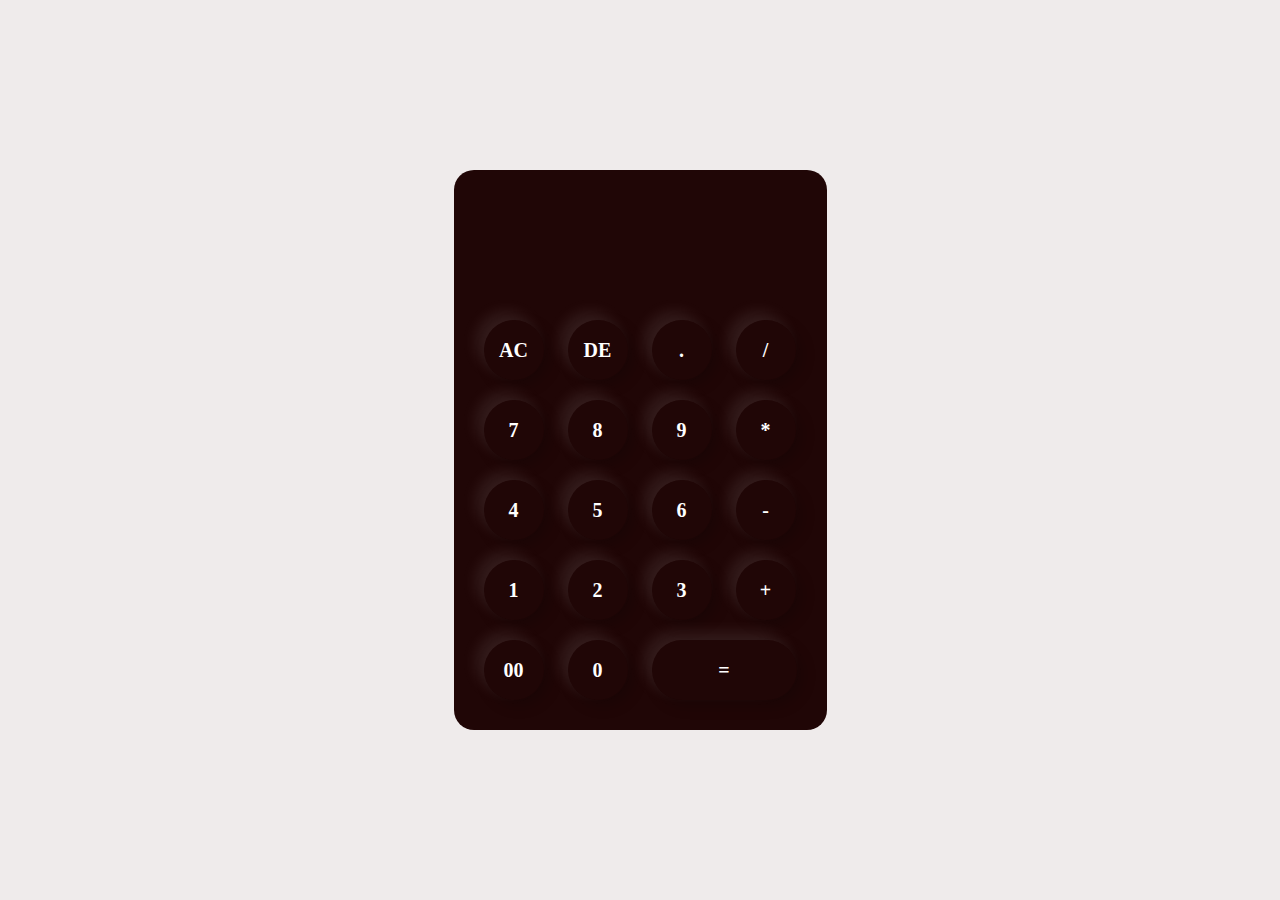
<file: Task 1/index.html>
<!DOCTYPE html>
<html lang="en">
<head>
    <meta charset="UTF-8">
    <meta http-equiv="X-UA-Compatible" content="IE=edge">
    <meta name="viewport" content="width=device-width, initial-scale=1.0">
    <title>Calculator</title>
    <link rel="stylesheet" href="style.css">
</head>
<body>
    <div class="container">
        <div class="calculator">
        <form>
            <div class="display">
                <input type="text" name="display">
            </div>
            <div>
                <input type="button" value="AC" onclick="display.value = ''" class="operator">
                <input type="button" value="DE" onclick="display.value = display.value.toString().slice(0,-1)" class="operator">
                <input type="button" value="." onclick="display.value += '.'" class="operator">
                <input type="button" value="/" onclick="display.value += '/'" class="operator">
            </div>
            <div>
            <input type="button" value="7" onclick="display.value += '7'">
                <input type="button" value="8" onclick="display.value += '8'">
                <input type="button" value="9" onclick="display.value += '9'">
                <input type="button" value="*" onclick="display.value += '*'" class="operator">
            </div>
            <div>
                <input type="button" value="4" onclick="display.value += '4'">
                <input type="button" value="5" onclick="display.value += '5'">
                <input type="button" value="6" onclick="display.value += '6'">
                <input type="button" value="-" onclick="display.value += '-'" class="operator">
                </div>
                <div>
                    <input type="button" value="1" onclick="display.value += '1'">
                    <input type="button" value="2" onclick="display.value += '2'">
                    <input type="button" value="3" onclick="display.value += '3'">
                    <input type="button" value="+" onclick="display.value += '+'" class="operator">
                    </div>
                    <div>
                        <input type="button" value="00" onclick="display.value += '00'">
                        <input type="button" value="0" onclick="display.value += '0'">
                        <input type="button" value="=" onclick="display.value = eval(display.value)" class="equal" class="operator">
                        </div>
            </form>
            </div>
            </div>
</body>
</html>
</file>
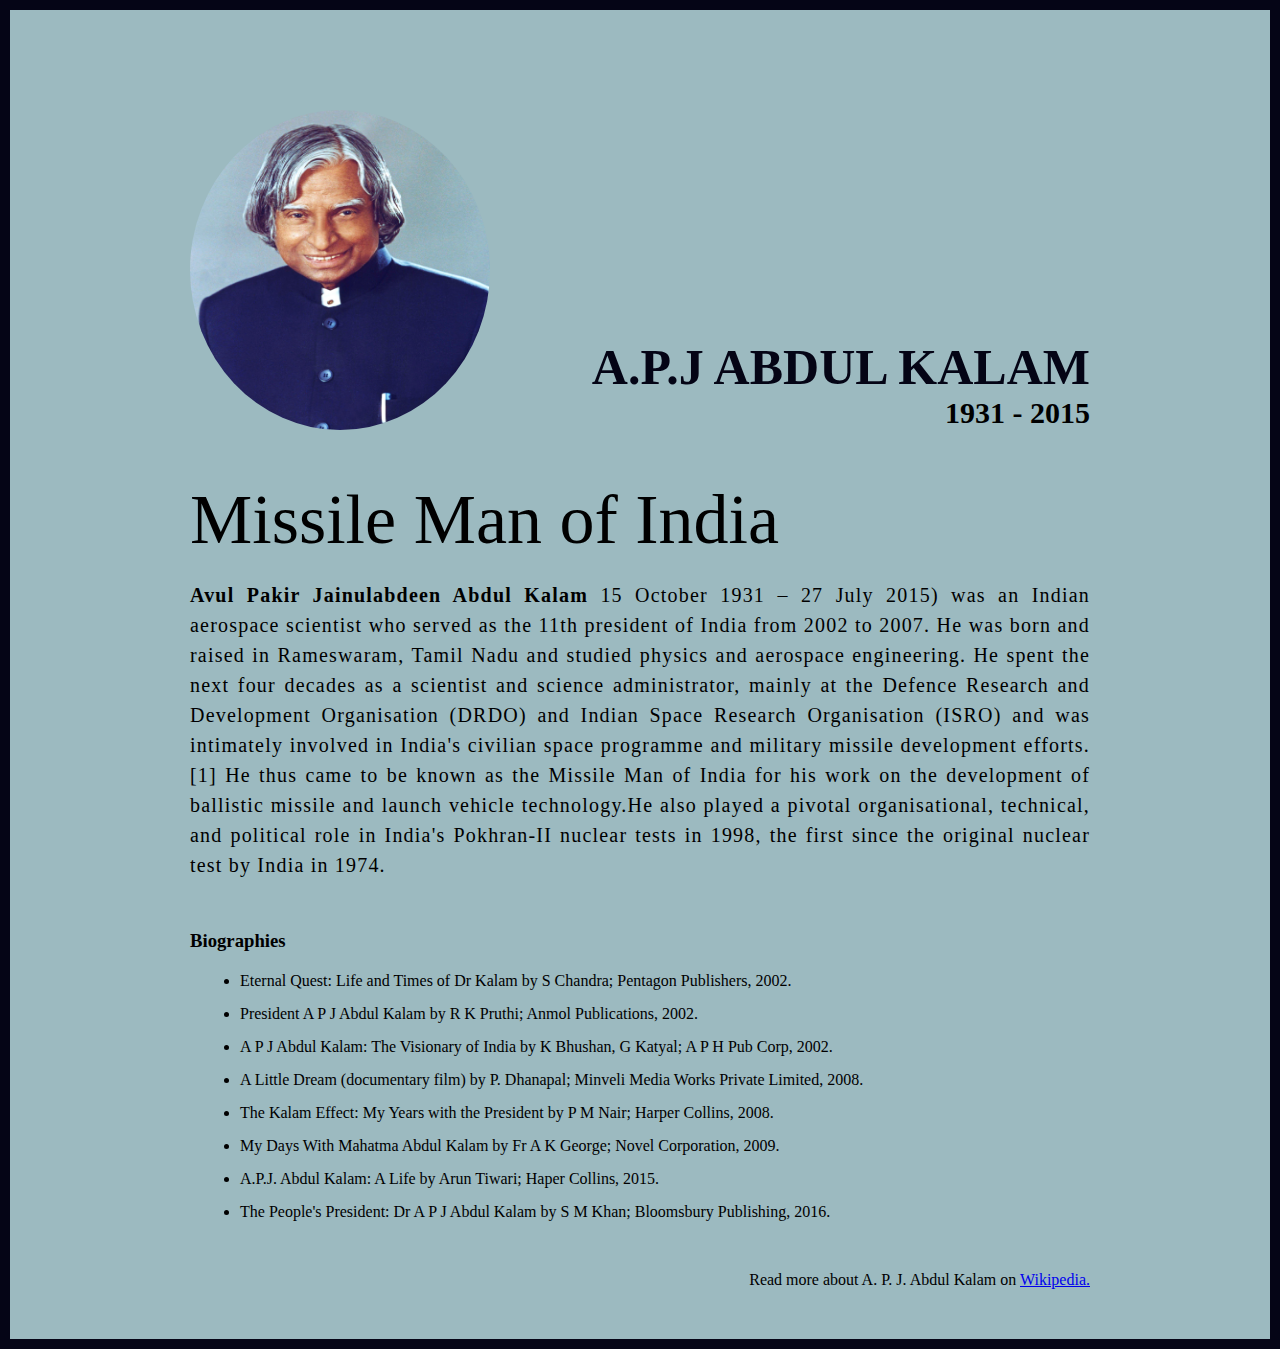
<file: Task 2/index.html>
<!DOCTYPE html>
<html lang="en">
  <head>
    <meta charset="UTF-8" />

    <meta http-equiv="X-UA-Compatible" content="IE=edge" />

    <meta name="viewport" content="width=device-width, initial-scale=1.0" />
    <title>The Tribute Website | A.P.J Abdul Kalam</title>
    <link rel="stylesheet" href="style.css" />
  </head>
  <body>
    <div class="container">
      <div class="content">
        <section class="top_section">
          <div class="image_container">
            <img src="images/apj.jpg" alt="tribute" />
          </div>
          <div>
            <h1>A.P.J Abdul Kalam</h1>
            <h4>1931 - 2015</h4>
          </div>
        </section>
        <section class="about_section">
          <h2>Missile Man of India</h2>
          <p>
            <b>Avul Pakir Jainulabdeen Abdul Kalam</b> 15 October 1931 – 27 July
            2015) was an Indian aerospace scientist who served as the 11th
            president of India from 2002 to 2007. He was born and raised in
            Rameswaram, Tamil Nadu and studied physics and aerospace
            engineering. He spent the next four decades as a scientist and
            science administrator, mainly at the Defence Research and
            Development Organisation (DRDO) and Indian Space Research
            Organisation (ISRO) and was intimately involved in India's civilian
            space programme and military missile development efforts.[1] He thus
            came to be known as the Missile Man of India for his work on the
            development of ballistic missile and launch vehicle
            technology.He also played a pivotal organisational,
            technical, and political role in India's Pokhran-II nuclear tests in
            1998, the first since the original nuclear test by India in 1974.
          </p>
        </section>
        <section class="biography_section">
          <h3>Biographies</h3>
          <ul>
            <li>
              Eternal Quest: Life and Times of Dr Kalam by S Chandra; Pentagon
              Publishers, 2002.
            </li>
            <li>
              President A P J Abdul Kalam by R K Pruthi; Anmol Publications,
              2002.
            </li>
            <li>
              A P J Abdul Kalam: The Visionary of India by K Bhushan, G Katyal;
              A P H Pub Corp, 2002.
            </li>
            <li>
              A Little Dream (documentary film) by P. Dhanapal; Minveli Media
              Works Private Limited, 2008.
            </li>
            <li>
              The Kalam Effect: My Years with the President by P M Nair; Harper
              Collins, 2008.
            </li>
            <li>
              My Days With Mahatma Abdul Kalam by Fr A K George; Novel
              Corporation, 2009.
            </li>
            <li>
              A.P.J. Abdul Kalam: A Life by Arun Tiwari; Haper Collins, 2015.
            </li>
            <li>
              The People's President: Dr A P J Abdul Kalam by S M Khan;
              Bloomsbury Publishing, 2016.
            </li>
          </ul>
        </section>
        <footer>
          <p>
            Read more about A. P. J. Abdul Kalam on
            <a href="https://en.wikipedia.org/wiki/A._P._J._Abdul_Kalam"
              >Wikipedia.</a
            >
          </p>
        </footer>
      </div>
    </div>
  </body>
</html>
</file>
<file: Task 1/style.css>
*{
    margin: 0;
    padding: 0;
    font-family: 'Times New Roman', Times, serif;
    box-sizing: border-box;
}

.container{
    width: 100%;
    height: 100vh;
    background: rgba(237, 232, 232, 0.888);
    display: flex;
    align-items: center;
    justify-content: center;
}

.calculator{
    background:rgb(32, 6, 6);
    padding: 20px;
    border-radius: 20px;
}

.calculator form input{
    border: 0;
    outline: 0;
    width:60px;
    height: 60px;
    border-radius: 30px;
    box-shadow: -8px -8px 15px rgba(239, 233, 233, 0.1),5px 5px 15px rgba(0, 0, 0,0.2);
    background: transparent;
    font-size: 20px;
    color: white;
    cursor: pointer;
    margin: 10px;
    font-weight: bold;
}

form .display{
    display: flex;
    justify-content: flex-end;
    margin: 20px 0;
}

form .display input{
    text-align: right;
    flex: 1;
    font-size: 45px;
    box-shadow: none;
}
form input.equal{
    width: 145px;
}

form input.operator{
    color: white;
    font-weight: bold;
}
</file>
<file: Task 2/style.css>
* {
    margin: 0;
    padding: 0;
    box-sizing: border-box;
  }
  
  .container {
    background-color: #9cbac0;
    min-height: 100vh;
    border: 10px solid #050516;
  }
  
  .content {
    max-width: 900px;
    margin: 0 auto;
  }
  .top_section {
    margin-top: 100px;
    display: flex;
    justify-content: space-between;
    align-items: flex-end;
  }
  .top_section h1 {
    font-size: 50px;
    font-weight: bold;
    color: #040415;
    text-transform: uppercase;
  }
  .top_section h4 {
    font-size: 30px;
    text-align: end;
  }
  
  .image_container {
    border-radius: 50%;
    overflow: hidden;
  }
  
  .image_container,
  img {
    width: 300px;
    height: 320px;
  }
  .about_section {
    margin-top: 50px;
  }
  .about_section h2 {
    font-size: 70px;
    font-weight: 400;
    margin-bottom: 20px;
  }
  .about_section p {
    font-size: 20px;
    line-height: 30px;
    letter-spacing: 1.2px;
    text-align: justify;
  }
  .biography_section {
    margin: 50px 0;
  }
  .biography_section h3 {
    margin-bottom: 20px;
  }
  .biography_section ul {
    margin-left: 50px;
  }
  .biography_section li {
    margin-bottom: 15px;
  }
  
  footer {
    margin: 50px 0;
  }
  footer p {
    text-align: end;
  }
</file>
